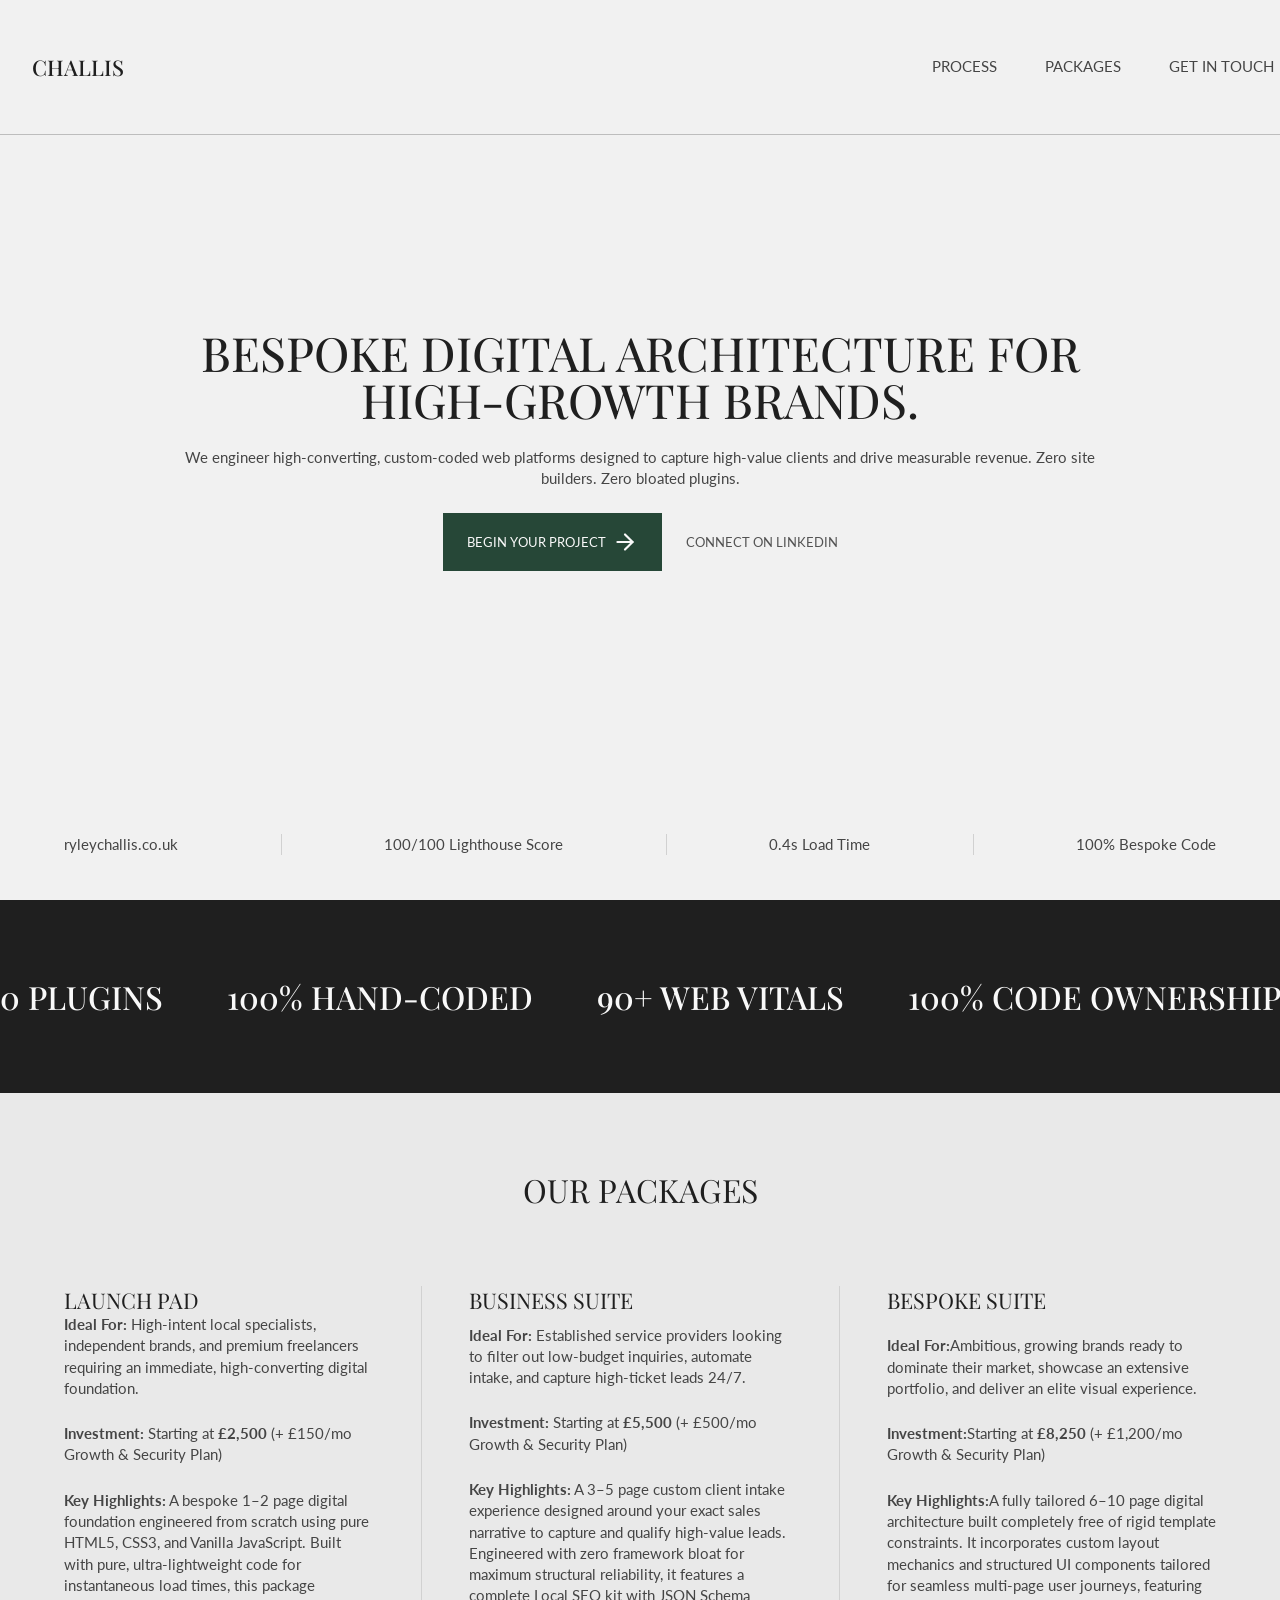
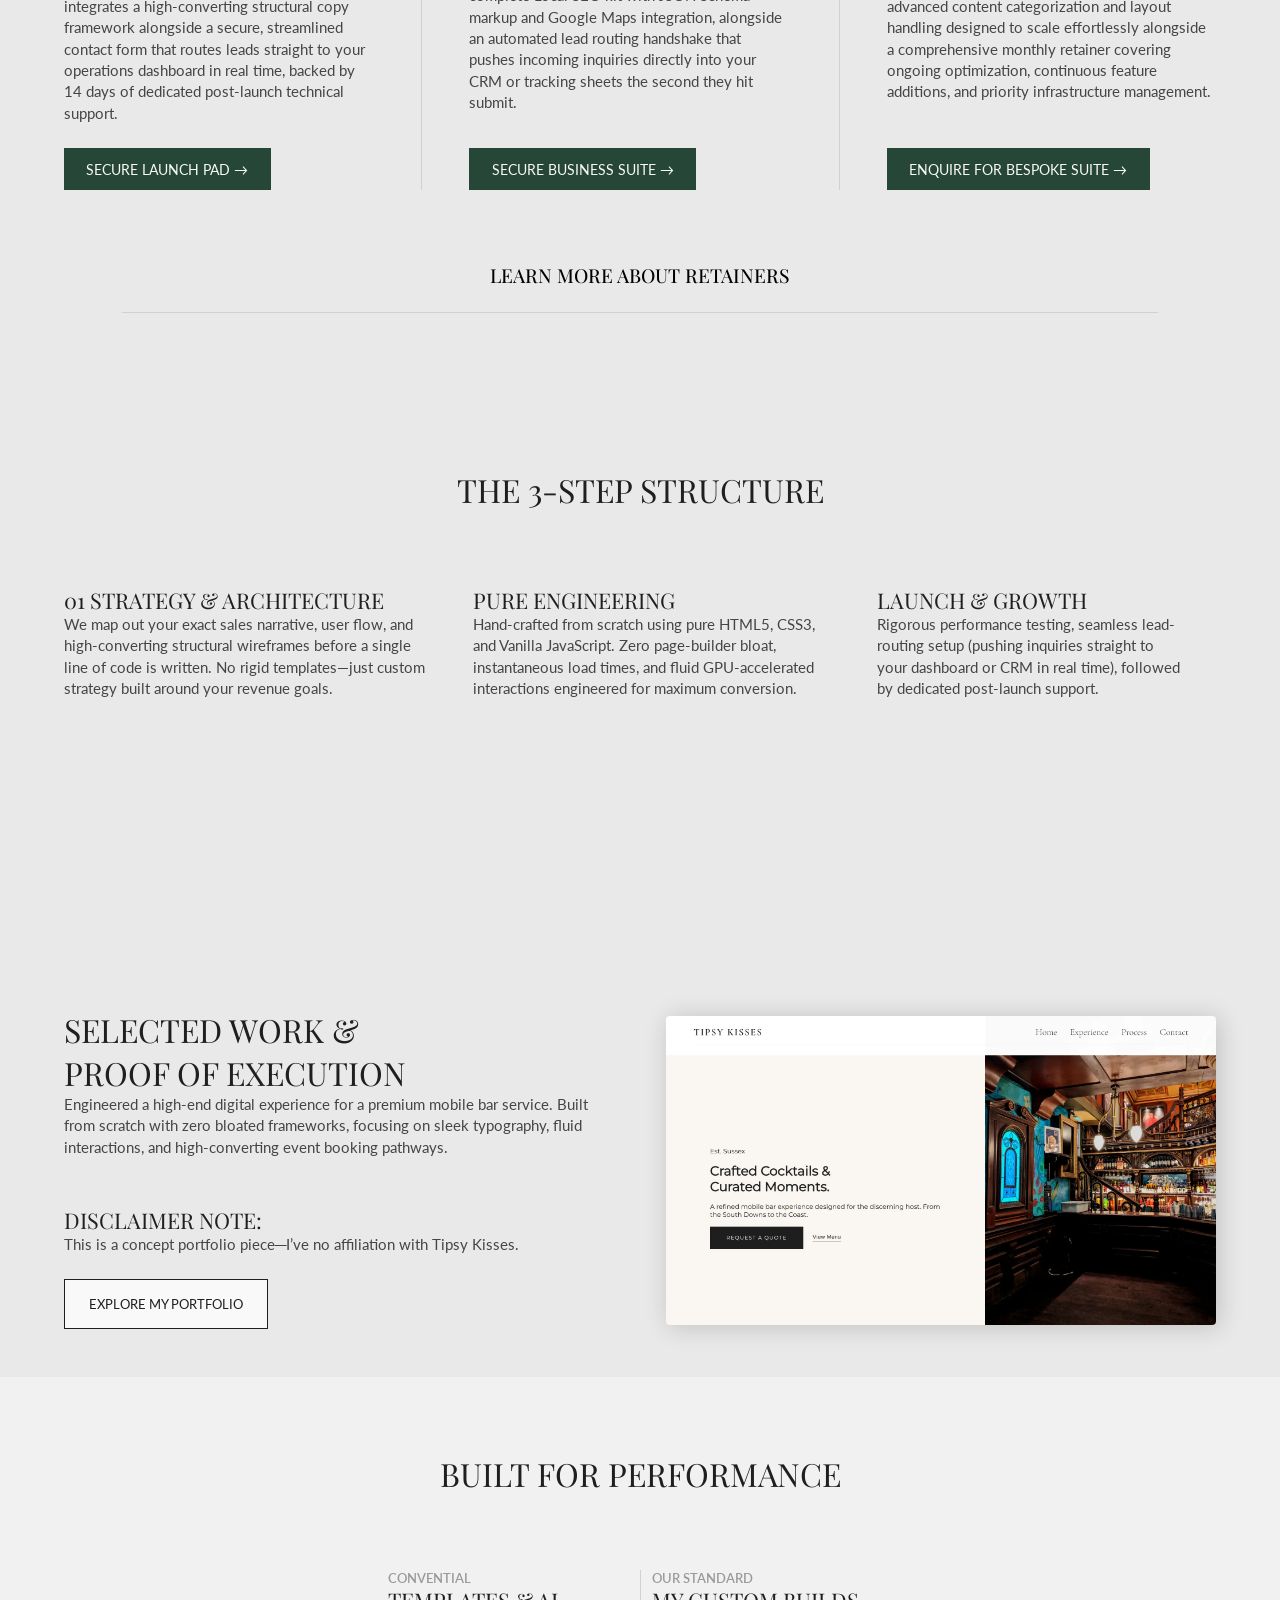
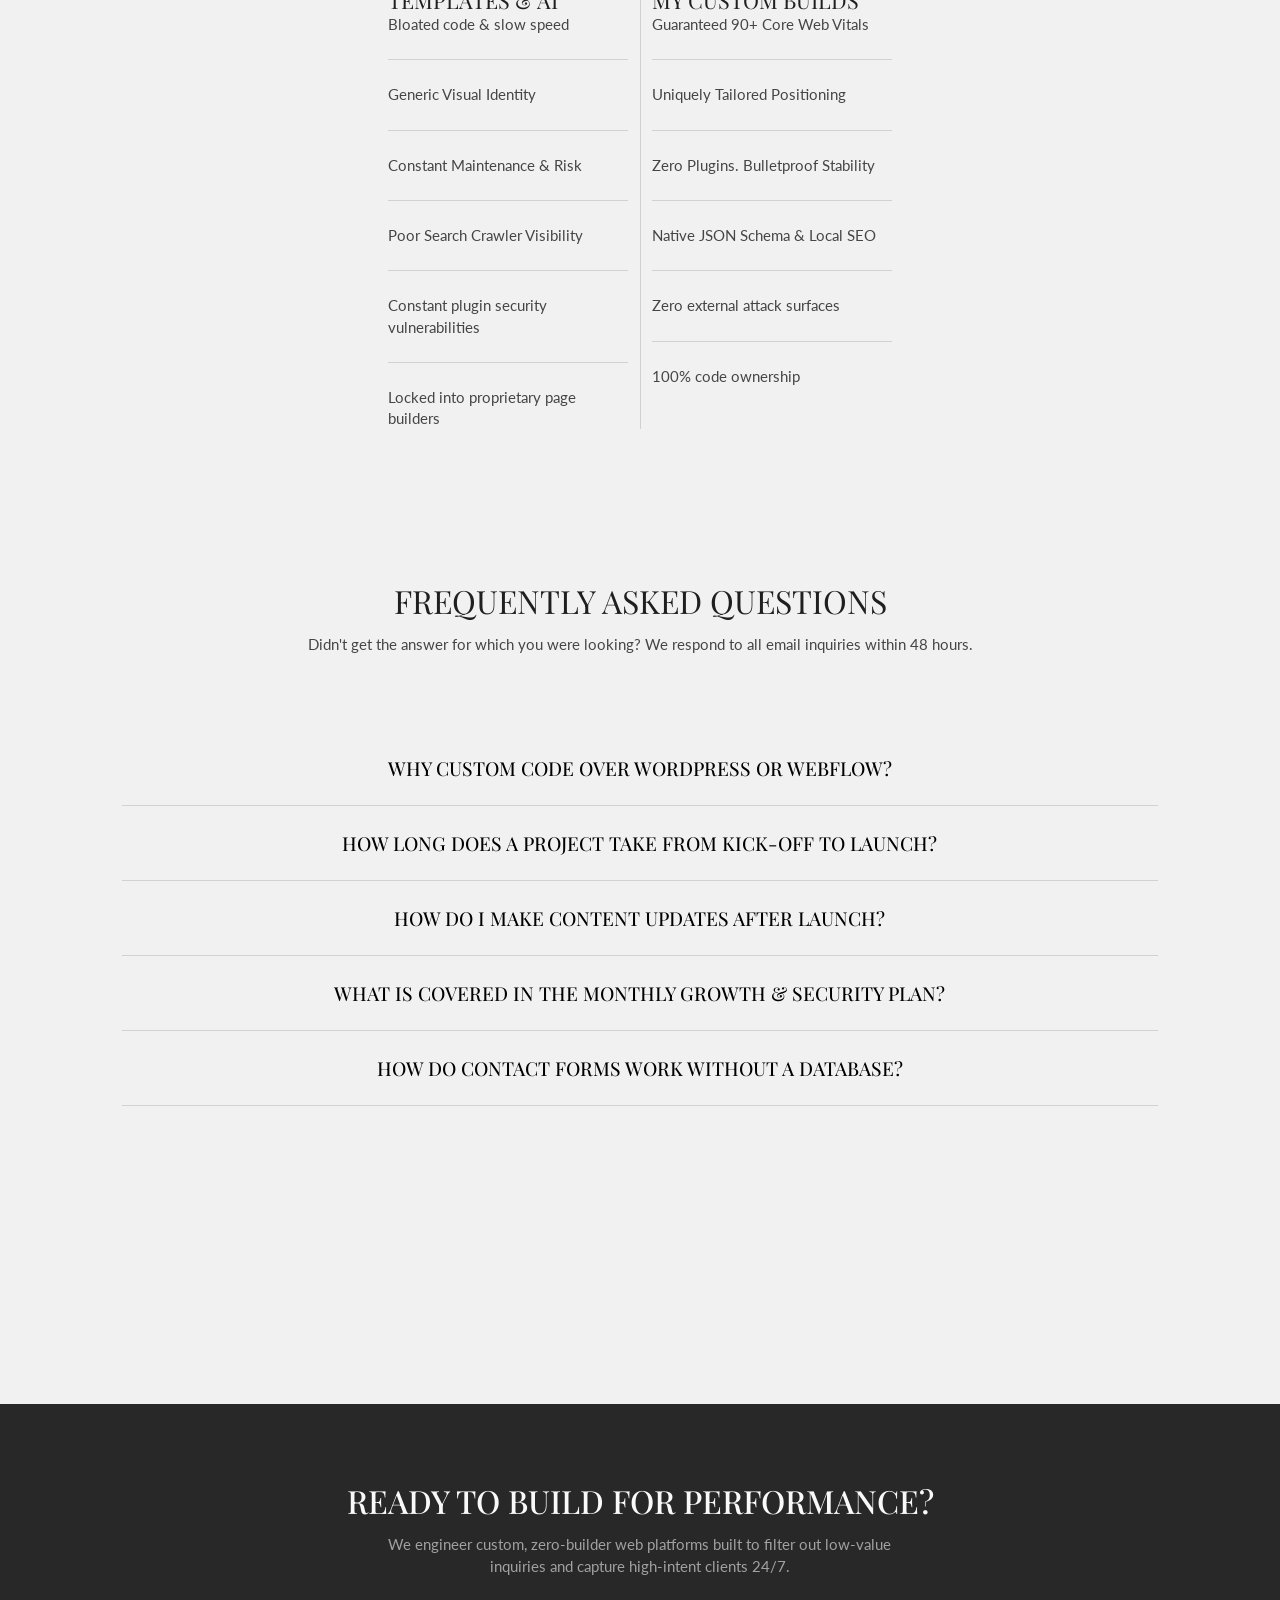
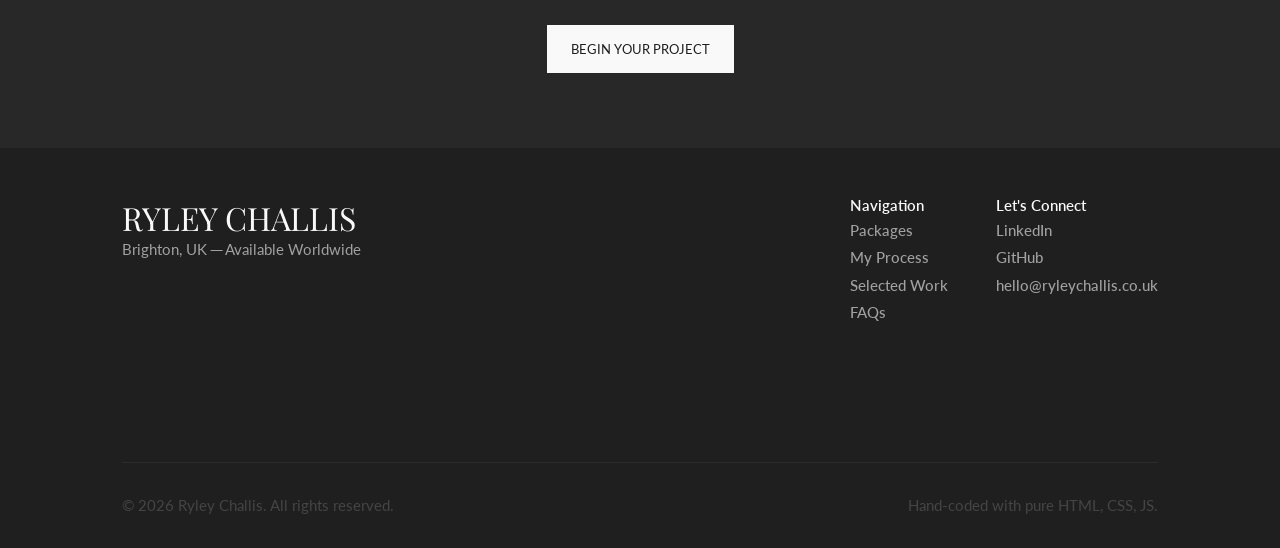
<file: index.html>
<!DOCTYPE html>
<html lang="en">
<head>
    <meta charset="UTF-8">
    <meta name="viewport" content="width=device-width, initial-scale=1.0">
    <title>Ryley Challis | Site Under Construction</title>

    <link rel="preconnect" href="https://fonts.googleapis.com">
    <link rel="preconnect" href="https://fonts.gstatic.com" crossorigin>
    <link href="https://fonts.googleapis.com/css2?family=Lato:ital,wght@0,100;0,300;0,400;0,700;0,900;1,100;1,300;1,400;1,700;1,900&family=Playfair+Display:ital,wght@0,400..900;1,400..900&display=swap" rel="stylesheet">


    <link rel="stylesheet" href="css/styles.css">
    <link rel="stylesheet" href="css/nav.css">
    <link rel="stylesheet" href="css/button.css">
    <link rel="stylesheet" href="css/query.css">
</head>
<body>
    <div id="sidebarOverlay"></div>
    <header>
        <div id="sidebar">
            <div class="sidebar-header">
                <button type="button" id="close-btn" aria-label="Close navigation menu">&times;</button>
                <h3>Challis.</h3>
            </div>
            <ul class="sidebar-links">
                <li><a href="">Process</a></li>
                <li><a href="">Packages</a></li>
                <li><a href="">Contact</a></li>
            </ul>
        </div>
        <nav>
            <button type="button" id="open-btn" aria-label="Open navigation menu">&#9776;</button>
            <a class="nav-logo" href="#">Challis</a>
            <ul class="nav-links">
                <li><a href="">Process</a></li>
                <li><a href="#packages">Packages</a></li>
                <li><a href="mailto:hello@ryleychallis.co.uk">Get In Touch</a></li>
            </ul>
        </nav>
    </header>
    <main>
        <section id="hero">
            <div class="container">
                <h1>Bespoke Digital Architecture for High-Growth Brands.</h1>
                <p>We engineer high-converting, custom-coded web platforms designed to capture high-value clients and drive measurable revenue. Zero site builders. Zero bloated plugins.</p>
                <div class="hero-actions">
                    <a class="btn-primary" href="#packages">Begin Your Project
                        <svg width="26" height="26" viewBox="0 0 24 24" fill="none" stroke="currentColor" stroke-width="2" stroke-linecap="round" stroke-linejoin="round" style="display: inline-block; vertical-align: middle; margin-left: 6px;">
                            <line x1="5" y1="12" x2="19" y2="12"></line>
                            <polyline points="12 5 19 12 12 19"></polyline>
                        </svg>
                    </a>
                    <a class="btn-secondary" href="https://linkedin.com/in/ryley-challis-49934a41b">Connect on linkedin
                    </a>
                </div>
                <div class="hero-stats">
                    <div class="stat-item">
                        <p>ryleychallis.co.uk</p>
                    </div>
                    <div class="stat-divider"></div>
                    <div class="stat-item">
                        <p>100/100 Lighthouse Score</p>
                    </div>
                    <div class="stat-divider"></div>
                    <div class="stat-item">
                        <p>0.4s Load Time</p>
                    </div>
                    <div class="stat-divider"></div>
                    <div class="stat-item">
                        <p>100% Bespoke Code</p>
                    </div>
                </div>
            </div>
        </section>

        <section id="trust">
            <div class="trust-track">
                <div class="marquee-content">
                    <h2>0 Plugins</h2>
                    <h2>100% Hand-Coded</h2>
                    <h2>90+ Web Vitals</h2>
                    <h2>100% Code Ownership</h2>
                    <h2>100/100 Lighthouse Score</h2>
                    <h2><0.5s Load Time</h2>
                </div>
                <div class="marquee-content" aria-hidden="true">
                    <h2>0 Plugins</h2>
                    <h2>100% Hand-Coded</h2>
                    <h2>90+ Web Vitals</h2>
                    <h2>100% Code Ownership</h2>
                    <h2>100/100 Lighthouse Score</h2>
                    <h2><0.5s Load Time</h2>
                </div>
            </div>
        </section>
        
        <section id="packages">
            <div class="container">
                <h2>Our Packages</h2>
                <div class="row-container">
                    <div class="package-card">
                        <h3>Launch Pad</h3>
                        <ul>
                            <li>
                                <b>Ideal For:</b>
                                High-intent local specialists, independent brands, and premium freelancers requiring an immediate, high-converting digital foundation.
                            </li>
                            <li>
                                <b>Investment:</b>
                                Starting at <b>£2,500</b> (+ £150/mo Growth & Security Plan)
                            </li>
                            <li>
                                <b>Key Highlights:</b>
                                A bespoke 1–2 page digital foundation engineered from scratch using pure HTML5, CSS3, and Vanilla JavaScript. Built with pure, ultra-lightweight code for instantaneous load times, this package integrates a high-converting structural copy framework alongside a secure, streamlined contact form that routes leads straight to your operations dashboard in real time, backed by 14 days of dedicated post-launch technical support.
                            </li>
                        </ul>
                        <a class="btn-primary" href="mailto:hello@ryleychallis.co.uk?subject=Project%20Inquiry%3A%20Launch%20Pad&body=Hi%20Ryley%2C%0A%0AI%20am%20interested%20in%20securing%20the%20Launch%20Pad%20package%20(%C2%A32%2C500)%20for%20my%20business.%20Here%20is%20a%20brief%20overview%20of%20our%20project%3A%0A%0A-%20Business%20Name%3A%0A-%20Current%20Website%20(if%20any)%3A%0A-%20Target%20Launch%20Date%3A%0A%0ALooking%20forward%20to%20hearing%20from%20you.%0A%0ABest%2C" target="_blank">
                            Secure Launch Pad &rarr;
                        </a>
                    </div>

                    <div class="card-divider"></div>

                    <div class="package-card">
                        <h3>Business Suite</h3>
                        <ul>
                            <li>
                                <b>Ideal For:</b>
                                Established service providers looking to filter out low-budget inquiries, automate intake, and capture high-ticket leads 24/7.
                            </li>
                            <li>
                                <b>Investment:</b>
                                Starting at <b>£5,500</b> (+ £500/mo Growth & Security Plan)
                            </li>
                            <li>
                                <b>Key Highlights:</b>
                                A 3–5 page custom client intake experience designed around your exact sales narrative to capture and qualify high-value leads. Engineered with zero framework bloat for maximum structural reliability, it features a complete Local SEO kit with JSON Schema markup and Google Maps integration, alongside an automated lead routing handshake that pushes incoming inquiries directly into your CRM or tracking sheets the second they hit submit.
                            </li>
                        </ul>
                        <a class="btn-primary" href="mailto:hello@ryleychallis.co.uk?subject=Project%20Inquiry%3A%20Business%20Suite&body=Hi%20Ryley%2C%0A%0AI%20am%20interested%20in%20the%20Business%20Suite%20(%C2%A35%2C325)%20for%20our%20client%20intake%20and%20lead%20infrastructure.%20Here%20are%20our%20project%20details%3A%0A%0A-%20Business%20Name%3A%0A-%20Current%20Website%3A%0A-%20Main%20Goals%20%2F%20Requirements%3A%0A-%20Target%20Launch%20Date%3A%0A%0ALooking%20forward%20to%20connecting.%0A%0ABest%2C" target="_blank">
                            Secure Business Suite &rarr;
                        </a>
                    </div>

                    <div class="card-divider"></div>

                    <div class="package-card">
                        <h3>Bespoke Suite</h3>
                        <ul>
                            <li><b>Ideal For:</b>Ambitious, growing brands ready to dominate their market, showcase an extensive portfolio, and deliver an elite visual experience.</li>
                            <li><b>Investment:</b>Starting at <b>£8,250</b> (+ £1,200/mo Growth & Security Plan)</li>
                            <li><b>Key Highlights:</b>A fully tailored 6–10 page digital architecture built completely free of rigid template constraints. It incorporates custom layout mechanics and structured UI components tailored for seamless multi-page user journeys, featuring advanced content categorization and layout handling designed to scale effortlessly alongside a comprehensive monthly retainer covering ongoing optimization, continuous feature additions, and priority infrastructure management.</li>
                        </ul>
                        <a class="btn-primary" href="mailto:hello@ryleychallis.co.uk?subject=Project%20Inquiry%3A%20Bespoke%20Suite&body=Hi%20Ryley%2C%0A%0AI%20am%20looking%20to%20discuss%20a%20Bespoke%20Suite%20build%20(%C2%A38%2C250%2B)%20for%20our%20brand.%20Here%20is%20an%20overview%20of%20our%20scope%3A%0A%0A-%20Business%20%2F%20Brand%20Name%3A%0A-%20Current%20Website%3A%0A-%20Key%20Features%20%2F%20Integrations%20Needed%3A%0A-%20Estimated%20Budget%20%2F%20Timeline%3A%0A%0ALooking%20forward%20to%20your%20reply.%0A%0ABest%2C" target="_blank">
                            Enquire For Bespoke Suite &rarr;
                        </a>
                    </div>
                </div>
                <div class="retainer-item">
                    <button class="retainer-button" type="button">Learn More about Retainers</button>
                    <div class="retainer-block">
                        <div class="retainer-group">
                            <h4>Launch Pad:</h4>
                            <ul>
                                <li><b>Daily Offsite Backups:</b> Cloud snapshots taken every 24 hours with emergency restoration.</li>
                                <li><b>Uptime & SSL Monitoring:</b> Continuous automated checks ensuring your site stays online and secure.</li>
                                <li><b>Core Web Vitals Maintenance:</b> Routine performance audits to keep your pure code loading instantly.</li>
                                <li><b>1 Hour Monthly Allocation:</b> Reserved for basic text edits, simple image updates, or small link adjustments.</li>
                                <li><b>Standard Support:</b> Direct email assistance backed by a 48-hour response window.</li>
                            </ul>
                        </div>

                        <div class="retainer-group">
                            <h4>Business Suite:</h4>
                            <ul>
                                <li><b>Daily High-Frequency Backups:</b> Upgraded snapshot frequency to safeguard active lead capture and inquiry data.</li>
                                <li><b>CRM & Form Integration Health Checks:</b> Continuous live verification ensuring your automated lead delivery pipeline never misses an intake.</li>
                                <li><b>Local SEO & Schema Maintenance:</b> Monthly technical refinements to keep your structured markup aligned for local search dominance.</li>
                                <li><b>3 Hours Monthly Allocation:</b> Triple the development hours for custom component tweaks, new content additions, or landing page expansions.</li>
                                <li><b>Priority Support:</b> Direct email and messaging support backed by an expedited 24-hour response window.</li>
                            </ul>
                        </div>

                        <div class="retainer-group">
                            <h4>Bespoke Suite:</h4>
                            <ul>
                                <li><b>Everything in Business Suite, plus:</b></li>
                                <li><b>Real-Time Version Control & Redundancy:</b> Continuous enterprise-grade oversight with instant-rollback infrastructure management.</li>
                                <li><b>Conversion Rate & UX Auditing:</b> Monthly data-backed reviews of your user journeys to continuously maximize inbound lead conversion.</li>
                                <li><b>Advanced Schema & Multi-Location SEO:</b> Comprehensive ongoing optimisation designed to scale right alongside your expanding market presence.</li>
                                <li><b>7 Hours Monthly Allocation:</b> Extensive dedicated monthly development time for rolling out new features, custom layout mechanics, and continuous scaling.</li>
                                <li><b>VIP Concierge Support:</b> Dedicated 4-hour emergency response window with direct line prioritisation for high-stakes business operations.</li>
                            </ul>
                        </div>
                    </div>
                </div>
            </div>
        </section>

        <section id="process">
            <div class="container">
                <h2>The 3-Step Structure</h2>
                <div class="row-container">
                    <div class="process-item">
                        <h3>01 Strategy & Architecture</h3>
                        <p>We map out your exact sales narrative, user flow, and high-converting structural wireframes before a single line of code is written. No rigid templates—just custom strategy built around your revenue goals.</p>
                    </div>
                    <div class="process-item">
                        <h3>Pure Engineering</h3>
                        <p>Hand-crafted from scratch using pure HTML5, CSS3, and Vanilla JavaScript. Zero page-builder bloat, instantaneous load times, and fluid GPU-accelerated interactions engineered for maximum conversion.</p>
                    </div>
                    <div class="process-item">
                        <h3>Launch & Growth</h3>
                        <p>Rigorous performance testing, seamless lead-routing setup (pushing inquiries straight to your dashboard or CRM in real time), followed by dedicated post-launch support.</p>
                    </div>
                </div>
            </div>
        </section>

        <section id="selected">
            <div class="container">
                <div class="row-container">
                    <div class="selected-text">
                        <div class="block">
                            <h2>Selected Work & Proof of Execution</h2>
                            <p>Engineered a high-end digital experience for a premium mobile bar service. Built from scratch with zero bloated frameworks, focusing on sleek typography, fluid interactions, and high-converting event booking pathways.</p>
                        </div>
                        <div class="block">
                            <h3>Disclaimer Note:</h3>
                            <p>This is a concept portfolio piece─I’ve no affiliation with Tipsy Kisses.</p>
                            <a class="btn-tertiary desktop-only" href="portfolio.html">Explore my Portfolio</a>
                        </div>
                    </div>
                    <div class="selected-image">
                        <img src="assets/tipsy.webp">
                    </div>
                    <a class="btn-tertiary mobile-only" href="portfolio.html">Explore my Portfolio</a>
                </div>
            </div>
        </section>

        <section id="comparison">
            <div class="container">
                <h2>Built for Performance</h2>
                <div class="row-container">
                    <div class="comparison-card">
                        <div class="comparison-header">
                            <span>Convential</span>
                            <h3>Templates & AI</h3>
                            <ul>
                                <li>Bloated code & slow speed</li>
                                <div class="list-spacer"></div>
                                <li>Generic Visual Identity</li>
                                <div class="list-spacer"></div>
                                <li>Constant Maintenance & Risk</li>
                                <div class="list-spacer"></div>
                                <li>Poor Search Crawler Visibility</li>
                                <div class="list-spacer"></div>
                                <li>Constant plugin security vulnerabilities</li>
                                <div class="list-spacer"></div>
                                <li>Locked into proprietary page builders</li>
                            </ul>
                        </div>
                    </div>
                    <div class="card-divider"></div>
                    <div class="comparison-card">
                        <div class="comparison-header">
                            <span>Our Standard</span>
                            <h3>My Custom Builds</h3>
                            <ul>
                                <li>Guaranteed 90+ Core Web Vitals</li>
                                <div class="list-spacer"></div>
                                <li>Uniquely Tailored Positioning</li>
                                <div class="list-spacer"></div>
                                <li>Zero Plugins. Bulletproof Stability</li>
                                <div class="list-spacer"></div>
                                <li>Native JSON Schema & Local SEO</li>
                                <div class="list-spacer"></div>
                                <li>Zero external attack surfaces</li>
                                <div class="list-spacer"></div>
                                <li>100% code ownership</li>
                            </ul>
                        </div>
                    </div>
                </div>
            </div>
        </section>

        <section id="faqs">
            <div class="container">
                <h2>Frequently Asked Questions</h2>
                <p class="subtitle">Didn't get the answer for which you were looking? We respond to all email inquiries within 48 hours.</p>
                <div class="faq-container container">
                    <div class="faq-item">
                        <button class="faq-question" type="button">Why custom code over WordPress or Webflow?</button>
                        <div class="faq-answer">
                            <p>Traditional builders rely on heavy editors and third-party plugins that bloat your site and slow down mobile load times. By writing pure HTML, CSS, and Vanilla JS, we eliminate redundant code to guarantee sub-second speeds. See our <a href="#comparison">Built for Performance</a> breakdown above to compare the exact benchmarks.</p>
                        </div>
                    </div>
                    <div class="faq-item">
                        <button class="faq-question" type="button">How long does a project take from kick-off to launch?</button>
                        <div class="faq-answer">
                            <p>Typically 2 to 5 weeks depending on scope. A Launch Pad site takes around 10–14 days, while our Business Suite and Bespoke projects take 3–5 weeks. You'll receive a clear timeline and milestone checklist on day one.</p>
                        </div>
                    </div>
                     <div class="faq-item">
                        <button class="faq-question" type="button">How do I make content updates after launch?</button>
                        <div class="faq-answer">
                            <p>We handle them for you. All builds include post-launch support, and our monthly Growth & Security Plan includes dedicated retainer hours for copy, image, and layout updates so you never have to touch a line of code.</p>
                        </div>
                    </div>

                     <div class="faq-item">
                        <button class="faq-question" type="button">What is covered in the monthly Growth & Security Plan?</button>
                        <div class="faq-answer">
                            <p>It covers enterprise-grade CDN hosting, active uptime monitoring, automated form routing, quarterly speed audits, and ongoing site maintenance to keep your platform running at peak performance.</p>
                        </div>
                    </div>

                     <div class="faq-item">
                        <button class="faq-question" type="button">How do contact forms work without a database?</button>
                        <div class="faq-answer">
                            <p>We use serverless endpoints (like custom Google Apps Script handshakes) to route lead data straight to your inbox or Google Sheets instantly, keeping your site fast and unhackable.</p>
                        </div>
                    </div>
                </div>
            </div>
        </section>

        <section id="final">
            <div class="container">
                <h2>Ready to Build for Performance?</h2>
                <p>We engineer custom, zero-builder web platforms built to filter out low-value inquiries and capture high-intent clients 24/7.</p>
                <a class="btn-tertiary" href="">Begin Your Project</a>
            </div>
        </section>
    </main>
    <footer>
        <div class="container">
            <div class="row-container">
                <div class="container intro">
                    <h2>RYLEY CHALLIS</h2>
                    <p>Brighton, UK ─ Available Worldwide</p>
                </div>
                <div class="footer-links">
                    <div class="footer-col">
                        <h3>Navigation</h3>
                        <ul>
                            <li><a href="#packages">Packages</a></li>
                            <li><a href="">My Process</a></li>
                            <li><a href="#selected">Selected Work</a></li>
                            <li><a href="#faqs">FAQs</a></li>
                        </ul>
                    </div>
                    <div class="footer-col">
                        <h3>Let's Connect</h3>
                        <ul>
                            <li><a href="https://www.linkedin.com/in/ryley-challis-49934a41b">LinkedIn</a></li>
                            <li><a href="https://github.com/RyleyChallis"">GitHub</a></li>
                            <li><a href="mailto:hello@ryleychallis.co.uk">hello@ryleychallis.co.uk</a></li>
                        </ul>
                    </div>
                </div>
            </div>
            <div class="footer-bottom">
                <p>© 2026 Ryley Challis. All rights reserved.</p>
                <p>Hand-coded with pure HTML, CSS, JS.</p>
            </div>
        </div>
    </footer>
    <script src="data/script.js" defer></script>
</body>
</html>
</file>
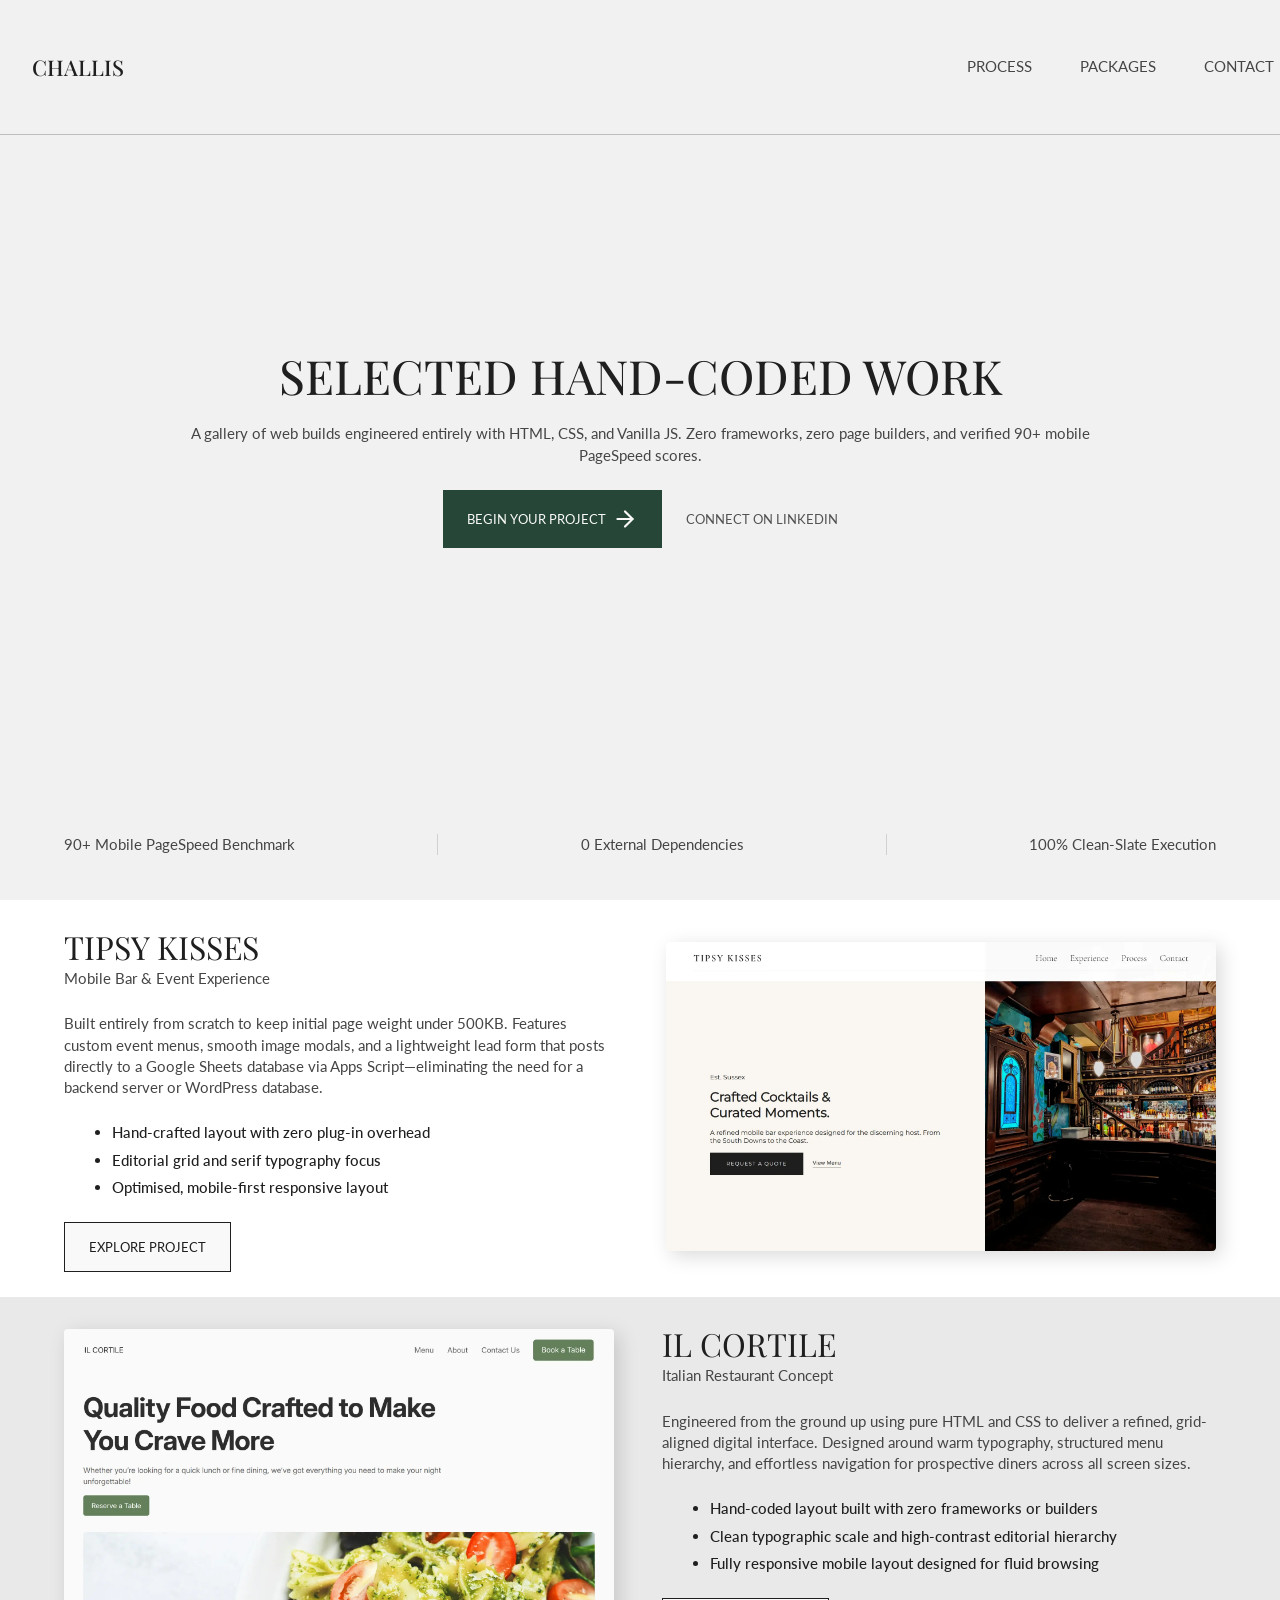
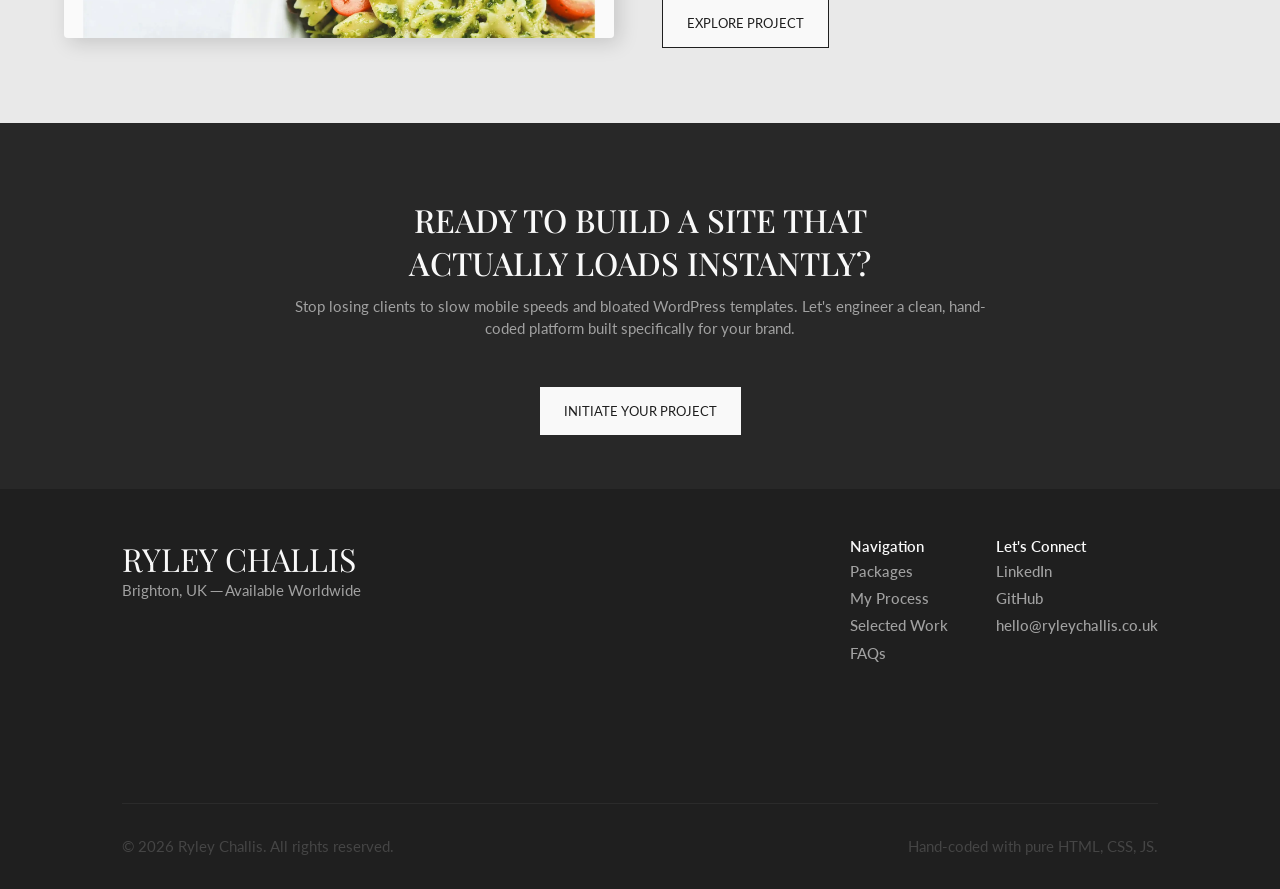
<file: portfolio.html>
<!DOCTYPE html>
<html lang="en">
<head>
    <meta charset="UTF-8">
    <meta name="viewport" content="width=, initial-scale=1.0">
    <title>Ryley Challis | Site Under Construction</title>

    <link rel="preconnect" href="https://fonts.googleapis.com">
    <link rel="preconnect" href="https://fonts.gstatic.com" crossorigin>
    <link href="https://fonts.googleapis.com/css2?family=Lato:ital,wght@0,100;0,300;0,400;0,700;0,900;1,100;1,300;1,400;1,700;1,900&family=Playfair+Display:ital,wght@0,400..900;1,400..900&display=swap" rel="stylesheet">


    <link rel="stylesheet" href="css/styles.css">
    <link rel="stylesheet" href="css/nav.css">
    <link rel="stylesheet" href="css/button.css">
    <link rel="stylesheet" href="css/query.css">
</head>
<body>
    <header>
        <nav>
            <a class="nav-logo" href="#">Challis</a>
            <ul class="nav-links">
                <li><a href="">Process</a></li>
                <li><a href="">Packages</a></li>
                <li><a href="">Contact</a></li>
            </ul>
        </nav>
    </header>
    <main id="portfolio-page">
        <section id="hero">
            <div class="container">
                <h1>Selected Hand-Coded Work</h1>
                <p>A gallery of web builds engineered entirely with HTML, CSS, and Vanilla JS. Zero frameworks, zero page builders, and verified 90+ mobile PageSpeed scores.</p>
                <div class="hero-actions">
                    <a class="btn-primary" href="#packages">Begin Your Project
                        <svg width="26" height="26" viewBox="0 0 24 24" fill="none" stroke="currentColor" stroke-width="2" stroke-linecap="round" stroke-linejoin="round" style="display: inline-block; vertical-align: middle; margin-left: 6px;">
                            <line x1="5" y1="12" x2="19" y2="12"></line>
                            <polyline points="12 5 19 12 12 19"></polyline>
                        </svg>
                    </a>
                    <a class="btn-secondary" href="https://linkedin.com/in/ryley-challis-49934a41b">Connect on linkedin
                    </a>
                </div>
                <div class="hero-stats">
                    <div class="stat-item">
                        <p>90+ Mobile PageSpeed Benchmark</p>
                    </div>
                    <div class="stat-divider"></div>
                    <div class="stat-item">
                        <p>0 External Dependencies</p>
                    </div>
                    <div class="stat-divider"></div>
                    <div class="stat-item">
                        <p>100% Clean-Slate Execution</p>
                    </div>
                </div>
            </div>
        </section>

        <section id="tipsy">
            <div class="row-container">
                <div class="project-text">
                    <div class="section-header">
                        <h2>Tipsy Kisses</h2>
                        <p>Mobile Bar & Event Experience</p>
                    </div>
                    <div class="project-details">
                        <p>Built entirely from scratch to keep initial page weight under 500KB. Features custom event menus, smooth image modals, and a lightweight lead form that posts directly to a Google Sheets database via Apps Script—eliminating the need for a backend server or WordPress database.</p>
                        <ul>
                            <li>Hand-crafted layout with zero plug-in overhead</li>
                            <li>Editorial grid and serif typography focus</li>
                            <li>Optimised, mobile-first responsive layout</li>
                        </ul>
                        <a class="btn-tertiary" href="">Explore Project</a>
                    </div>
               </div>
                <div class="project-image">
                    <img src="assets/tipsy.webp">
                </div>
            </div>
        </section>

        <section id="cortile">
            <div class="row-container">
                <div class="project-image">
                    <img src="assets/cortile1.webp">
                </div>
                <div class="project-text">
                    <div class="section-header">
                        <h2>Il Cortile</h2>
                        <p>Italian Restaurant Concept</p>
                    </div>
                    <div class="project-details">
                        <p>Engineered from the ground up using pure HTML and CSS to deliver a refined, grid-aligned digital interface. Designed around warm typography, structured menu hierarchy, and effortless navigation for prospective diners across all screen sizes.</p>
                        <ul>
                            <li>Hand-coded layout built with zero frameworks or builders</li>
                            <li>Clean typographic scale and high-contrast editorial hierarchy</li>
                            <li>Fully responsive mobile layout designed for fluid browsing</li>
                        </ul>
                        <a class="btn-tertiary" href="">Explore Project</a>
                    </div>
               </div>
            </div>
        </section>

        <section id="final">
            <div class="container">
                <h2>Ready to Build a Site That Actually Loads Instantly?</h2>
                <p>Stop losing clients to slow mobile speeds and bloated WordPress templates. Let's engineer a clean, hand-coded platform built specifically for your brand.</p>
                <a class="btn-tertiary" href="">Initiate Your Project</a>
            </div>
        </section>
    </main>
    <footer>
        <div class="container">
            <div class="row-container">
                <div class="container intro">
                    <h2>RYLEY CHALLIS</h2>
                    <p>Brighton, UK ─ Available Worldwide</p>
                </div>
                <div class="footer-links">
                    <div class="footer-col">
                        <h3>Navigation</h3>
                        <ul>
                            <li><a href="">Packages</a></li>
                            <li><a href="">My Process</a></li>
                            <li><a href="">Selected Work</a></li>
                            <li><a href="">FAQs</a></li>
                        </ul>
                    </div>
                    <div class="footer-col">
                        <h3>Let's Connect</h3>
                        <ul>
                            <li><a href="https://www.linkedin.com/in/ryley-challis-49934a41b">LinkedIn</a></li>
                            <li><a href="https://github.com/RyleyChallis"">GitHub</a></li>
                            <li><a href="mailto:hello@ryleychallis.co.uk">hello@ryleychallis.co.uk</a></li>
                        </ul>
                    </div>
                </div>
            </div>
            <div class="footer-bottom">
                <p>© 2026 Ryley Challis. All rights reserved.</p>
                <p>Hand-coded with pure HTML, CSS, JS.</p>
            </div>
        </div>
    </footer>
</body>
</html>
</file>
<file: css/styles.css>
* {
    box-sizing: border-box;
}

html, body {
    margin: 0;
    padding: 0;
    overflow-x: hidden;
    width: 100%;
}

body.no-scroll,
html.no-scroll {
  overflow: hidden;
}

section {
    min-height: 100vh;

    &:nth-child(1),
    &:nth-child(6),
    &:nth-child(7) {
        background-color: var(--bg-one);
  }

    &:nth-child(3),
    &:nth-child(4),
    &:nth-child(5) {
        background-color: var(--bg-two);
    }
}

.container {
    display: flex;
    flex-direction: column;
    align-items: flex-start;
    justify-content: center;
    max-width: 90%;
    margin: 0 auto;

    .row-container {
        max-width: none;
    }
}

#selected .container {
    max-width: 90%;
}

.row-container {
    display: flex;
    align-items: center;
    justify-content: space-between;
    max-width: 90%;
    margin: 0 auto;
}

h1 {
    font-size: var(--fs-h1);
    font-family: var(--ff-heading);
    font-weight: 450;
    color: var(--black);
    margin: 0;
}

h2 {
    font-size: var(--fs-h2);
    font-family: var(--ff-heading);
    font-weight: 300;
    color: var(--black);
    
    margin: 0 auto;
    padding: 75px 0;
    text-transform: uppercase;
}

h3 {
    font-size: var(--fs-h3);
    font-family: var(--ff-heading);
    font-weight: 350;
    color: var(--black);
    text-transform: uppercase;
    margin: 0;
}

h4 {
    font-size: var(--fs-h4);
    font-family: var(--ff-heading);
    font-weight: 350;
    color: var(--black);
    text-transform: uppercase;
    margin: 0;
}

p {
    font-size: var(--fs-p);
    font-family: var(--ff-body);
    font-weight: 400;
    color: var(--grey);
    margin: 0;
    line-height: 1.4;
    letter-spacing: 3%;
}

ul {
    padding: 0;
    margin: 0;
    list-style: none;
    
    display: flex;
    flex-direction: column;
    gap: 24px;

    li {
        font-size: var(--fs-p);
        font-family: var(--ff-body);
        color: var(--grey);
        margin: 0;
        line-height: 1.4;
        letter-spacing: 3%;
    }
}

img {
    user-select: none;
}

:root {
    --black: #1f1f1f;
    --grey: #454545;
    --border: #4545454e;
    --white: #f9f9f9;
    --bg-one: #f1f1f1;
    --bg-two: #e9e9e9;
    --green: #264737;

    --fs-h1: clamp(2.2rem, 6vw, 2.95rem);
    --fs-h2: clamp(1.8rem, 4.5vw, 2rem);
    --fs-h3: clamp(1.155rem, 2.45vw, 1.35rem);
    --fs-h4: clamp(1rem, 2.15vw, 1.15rem);
    --fs-p: clamp(0.9rem, 2vw, 0.95rem);
    --fs-btn: clamp(0.7rem, 1vw, 0.8rem);

    --ff-heading: 'Playfair Display', serif;
    --ff-body: 'Lato', sans-serif;
    interpolate-size: allow-keywords;
}

::selection {
    background-color: var(--border);
}

#hero {
    display: flex;
    flex-direction: column;
    justify-content: center;
    align-items: center;

    .container {
        display: flex;
        flex-direction: column;
        align-items: center;
        max-width: 90%;

        gap: 24px;
        text-align: center;

        h1 {
            max-width: 80%;
            text-transform: uppercase;
            line-height: 1;
            letter-spacing: 3%;
        }

        p {
            max-width: clamp(70%, 72.5vw, 95%);

            a {
                color: inherit;
                font-weight: 600;
            }
        }
        .hero-stats {
            display: flex;
            position: absolute;
            bottom: 5%;
            gap: clamp(1rem, 3vw, 3rem); 
            width: 90%;
            justify-content: center;
            align-items: center;

            .stat-divider {
                width: 1px;
                align-self: stretch;
                background-color: #d1d1d1;
                margin: 0 auto;
            }

            .stat-item {
                white-space: nowrap;
            }
        }
    }
}

#trust {
  display: flex;
  overflow: hidden;
  min-height: 10vh;
  background-color: var(--black);
  width: 100%;

  .trust-track {
    display: flex;
    width: max-content;
    animation: marquee 17s linear infinite;

    &:hover {
      animation-play-state: paused;
    }
  }

  .marquee-content {
    display: flex;
    align-items: center;
    gap: 4rem;
    padding-right: 48px;
    flex-shrink: 0;

    h2 {
      color: var(--white);
      font-weight: 500;
      height: fit-content;
    }
  }
}

@keyframes marquee {
  0% {
    transform: translateX(0%);
  }
  100% {
    transform: translateX(-50%);
  }
}

#packages {
    padding-bottom: 75px;

    .container {
        max-width: 90%;
    }
    .row-container {
        align-items: stretch;
        gap: 48px;
        padding-bottom: 48px;
    }
    .package-card {
        display: flex;
        flex-direction: column;
        justify-content: space-between;
        align-items: flex-start;

        max-width: 450px;

        .btn-primary {
            margin: 24px auto 0 0;
            font-size: 0.9rem;
            padding: 0.8rem 1.4rem;
            text-align: center;
        }
    }

    .card-divider {
        width: 1px;
        align-self: stretch;
        background-color: #d1d1d1;
        margin: 0 auto;
    }

    .retainer-item {
        border-bottom: 1px solid #d1d1d1;
        width: 90%;
        margin: 0 auto;

        &.active {
            background-color: #e0e0e0;
            padding-bottom: 48px;
        }

        .retainer-button {
            width: 100%;
            background: none;
            border: none;
            padding: 24px 0;
            
            font-size: clamp(1rem, 3vw, 1.2rem);
            font-family: var(--ff-heading);
            font-weight: 450;
            text-transform: uppercase;
            cursor: pointer;
            transition: background-color 0.3s ease;

            &:hover {
                background-color: #e0e0e0;
            }
        }
            &.active .retainer-block {
                max-height: 900px;
                padding: 0 0 0 48px;
            }
        
        .retainer-block {
            max-height: 0;
            margin: 0 auto;
            overflow: hidden;
            transition: max-height 0.35s ease-out, padding 0.35s ease-out, background-color 0.2s ease;
            padding: 0 0 0 48px;
            background-color: #e0e0e0;

            display: flex;
            flex-direction: column;
            gap: 48px;

            font-size: var(--fs-p);

            .retainer-group {
                ul {
                    gap: 6px;
                    list-style-type: disc;
                    padding-left: 48px;
                }
                li {
                    max-width: 80%;
                    margin: 0 auto 0 0;

                    a {
                        color: inherit;
                        font-weight: 600;
                    }
                }
            }
        }
    }
}

#process {
    min-height: 60vh;

    .container {
        .row-container {
            .process-item {
                p {
                    max-width: 90%;
                }
            }
        }
    }
}

#selected {
    min-height: auto;
    padding-bottom: 48px;
        
    .container {
        justify-content: flex-start;
        margin-right: auto;

        h2 {
            margin-right: auto;
            margin-left: 0;
            max-width: 20ch;
            padding-bottom: 0;
        }

        .row-container {
            align-items: flex-end;
            gap: 48px;

            .selected-text {
                display: flex;
                flex-direction: column;
                gap: 48px;
                
                .block {
                    display: flex;
                    flex-direction: column;

                    a.desktop-only {
                        margin-top: 24px;
                    }
                }
            }

            .selected-image {
                img {
                    aspect-ratio: 16 / 9;
                    max-width: 550px;
                    border-radius: 4px;
                    box-shadow: 3px 2px 25px color-mix(in srgb, var(--black) 20%, transparent);
                }
            }
        }
    }
}

#comparison {
    min-height: auto;
    padding-bottom: 75px;

    .container {
        .row-container {
            padding: 0 24px;
            gap: 12px;
            align-items: flex-start;

            .comparison-card {
                width: 50%;
                .comparison-header {
                    display: flex;
                    flex-direction: column;
                    
                    span {
                        font-size: clamp(0.7rem, 1vw, 0.95rem);
                        font-family: var(--ff-body);
                        font-weight: 550;

                        color: var(--grey);
                        opacity: 0.5;
                        text-transform: uppercase;
                        letter-spacing: -1%;
                    }
                }

                .list-spacer {
                    background-color: #d1d1d1;
                    width: 100%;
                    height: 1px;
                }
            }
        }
        .card-divider {
            width: 1px;
            align-self: stretch;
            background-color: #d1d1d1;
            margin: 0 auto;
        }
    }
}

#faqs {
    padding-bottom: 75px;

    h2 {
        padding-bottom: 12px;
        text-align: center;
    }

    p.subtitle {
        padding-bottom: 75px;
        margin: 0 auto;
        text-align: center;
    }

    .faq-item {
        border-bottom: 1px solid #d1d1d1;
        margin-left: auto;
        margin-right: auto;

        .faq-question {
            width: 100%;
            background: none;
            border: none;
            padding: 24px 0 24px 0;
            
            font-size: clamp(1rem, 3vw, 1.2rem);
            font-family: var(--ff-heading);
            font-weight: 450;
            text-transform: uppercase;
            cursor: pointer;
            transition: background-color 0.3s ease;

            &:hover {
                background-color: #e0e0e0;
            }
        }
        .faq-answer {
            max-height: 0;
            margin: 0 auto;
            overflow: hidden;
            transition: min-height 0.3s ease-out, padding 0.3s ease-out, background-color 0.2s ease;
            padding: 0;
            text-align: center;
            background-color: #e0e0e0;

            font-size: var(--fs-p);

            p {
                max-width: 80%;
                margin: 0 auto;

                a {
                    color: inherit;
                    font-weight: 600;
                }
            }
        }

        &:first-child.active {
            padding-bottom: 22px;
        }

        &.active {
            background-color: #e0e0e0;
        }

        &.active .faq-answer {
            min-height: 75px;
            padding-bottom: 2px;
        }
    }
}

#final {
    background-color: #282828;
    padding-bottom: 75px;
    min-height: auto;

    h2 {
        color: var(--white);
        padding-bottom: 12px;
        font-weight: 500;
        text-align: center;
    }
    p {
        color: #a1a1a1;
        max-width: 45%;
        margin: 0 auto;
        text-align: center;
    }

    a {
        margin: 48px auto 0 auto;

        &:hover {
            filter: brightness(80%);
        }
    }
}

/* INDEX.HTML END */
/* PORTFOLIO.HTML START */

#portfolio-page {
    #tipsy, 
    #cortile {
        min-height: auto;
        padding: 25px 0;

        .row-container {
            gap: 48px;
        }

        .project-text {
            display: flex;
            flex-direction: column;
            gap: 24px;

            .section-header {
                display: flex;
                flex-direction: column;

                h2 {
                    padding-bottom: 0;
                    padding-top: 0;
                    margin: 0;
                }
            }
            .project-details {
                display: flex;
                flex-direction: column;
                max-width: none;
                gap: 24px;

                ul {
                    gap: 6px;
                    list-style-type: disc;
                    padding-left: 48px;

                    li {
                        font-weight: 500;
                        color: var(--black);
                    }
                }
            }
        }
        .project-image img {
            max-width: 550px;
            border-radius: 4px;
            box-shadow: 5px 5px 20px rgba(0, 0, 0, 0.15);
        }
    }
    #cortile {
        padding-bottom: 75px;
    }
    #final {
        padding-bottom: 54px;

        h2 {
            max-width: 50%;
            text-align: center;
            padding-bottom: 12px;
        }
        p {
            max-width: 60%;
        }
    }
}

/* BEGINNING OF UNIVERSAL FOOTER CSS */ 

footer {
    background-color: var(--black);
    height: 400px;

    .row-container {
        align-items: flex-start;
        justify-content: space-between;
        padding-top: 48px;
        width: 90%;
        margin: 0 auto;

        .intro {
            margin-right: auto;
            margin-left: 0;
            
            h2 {
                color: var(--white);
                padding: 0;
                margin-left: 0;
            }
            p {
                color: #a1a1a1;
            }
        }
        .footer-links {
            display: flex;
            gap: 48px;
            align-items: flex-start;

            .footer-col {
                display: flex;
                flex-direction: column;
                height: fit-content;
                gap: 6px;

                h3 {
                    font-size: var(--fs-p);
                    font-family: var(--ff-body);
                    text-transform: none;
                    font-weight: 600;
                    color: var(--white);
                }

                ul {
                    padding: 0;
                    display: flex;
                    flex-direction: column;
                    gap: 6px;

                    li {
                        a {
                            font-size: var(--fs-li);
                            font-family: var(--ff-body);
                            font-weight: 500;
                            color: #a1a1a1;
                            text-decoration: none;
                            transition: color 0.2s ease;

                            &:hover {
                                color: var(--white);
                            }
                        }
                    }
                }
            }
        }
    }
    .footer-bottom {
        display: flex;
        align-items: center;
        justify-content: space-between;
        border-top: 1px solid var(--border);
        padding: 32px 0;
        
        color: var(--border);
        white-space: nowrap;
        margin: 0 auto;
        width: 90%;
    }
}

footer > .container {
    height: 100%;
    display: flex;
    flex-direction: column;
    justify-content: space-between;
}
</file>
<file: css/nav.css>
nav {
    display: flex;
    align-items: center;
    justify-content: space-between;
    position: absolute;

    width: 100%;
    height: 15vh;
    padding: 0 0.5% 0 2.5%;
    border-bottom: 1px solid var(--border);

    .nav-logo {
        font-size: var(--fs-h3);
        font-family: var(--ff-heading);
        font-weight: 500;
        color: var(--black);

        text-decoration: none;
        text-transform: uppercase;
    }
    .nav-links {
        flex-direction: row;
        align-items: center;
        gap: 3rem;
        text-transform: uppercase;

        li {
            a {
                text-decoration: none;
                color: var(--grey);
                transition: color 0.2s ease;

                &:hover {
                    color: var(--black);
                }
            }
        }
    }
    button {
        display: none;
        background-color: transparent;
        border: none;
        font-size: var(--fs-h3);
        line-height: 1;
    }
}

#sidebar {
  position: fixed;
  top: 0;
  left: 0;
  height: 100vh;
  width: 80vw;
  transform: translateX(-100%);
  visibility: hidden;
  pointer-events: none;
  transition: transform 0.3s cubic-bezier(0.16, 1, 0.3, 1), visibility 0.3s;
}

#sidebarOverlay {
  position: fixed;
  top: 0;
  left: 0;
  width: 100vw;
  height: 100vh;
  background-color: rgba(0, 0, 0, 0.7);
  
  visibility: hidden;
  pointer-events: none;
  opacity: 0;
  transition: opacity 0.3s ease, visibility 0.3s;
}

#sidebarOverlay.active {
  visibility: visible;
  pointer-events: auto;
  opacity: 1;
}

#sidebar.active {
  transform: translateX(0);
  visibility: visible;
  pointer-events: auto;
  background-color: var(--white);
  max-width: 60vw;
  width: 100%;
  z-index: 9999;


    .sidebar-header {
        display: flex;
        align-items: center;
        justify-content: space-between;
        position: relative;
        max-width: 40%;
        padding: 5vh 12px;
        gap: 12px;

        button {
            background-color: transparent;
            border: none;
            font-size: var(--fs-h2);
            color: var(--grey);
            flex-shrink: 0;
        }
    }
    .sidebar-links {
        position: absolute;
        top: 50%;
        left: 50%;
        transform: translate(-50%, -50%);
        width: 100%;
        text-align: left;
        list-style: none;
        margin: 0;
        padding-left: 24px;
        text-transform: uppercase;

        a {
            text-decoration: none;
            color: var(--grey);
        }
    }
}
</file>
<file: css/button.css>
.btn-primary {
    background-color: var(--green);
    color: var(--white);

    padding: 16px 24px;
    text-decoration: none;
    white-space: nowrap;
    max-width: fit-content;

    display: flex;
    align-items: center;
    user-select: none;

    font-size: var(--fs-btn);
    font-family: var(--ff-body);
    text-transform: uppercase;
    transition: background-color 0.3s ease;
}

.btn-primary:hover {
    background-color: var(--black);
}

.btn-secondary {
    color: var(--black);
    opacity: 0.75;

    display: flex;
    align-items: center;

    text-decoration: none;
    white-space: nowrap;
    max-width: fit-content;

    font-size: var(--fs-btn);
    font-family: var(--ff-body);
    text-transform: uppercase;
    transition: opacity 0.2s ease;
}

.btn-secondary:hover {
    opacity: 1;
}

.btn-secondary:hover svg {
    transform: translateX(3px);
}

.btn-tertiary {
    background-color: var(--white);
    border: 1.5px solid var(--black);
    color: var(--black);

    padding: 16px 24px;
    text-decoration: none;
    white-space: nowrap;
    max-width: fit-content;
    user-select: none;

    font-size: var(--fs-btn);
    font-family: var(--ff-body);
    text-transform: uppercase;
    transition: background-color 0.3s ease, color 0.3s ease;
}

.btn-tertiary:hover {
    background-color: var(--black);
    color: var(--white);
}

.hero-actions {
    display: flex;
    align-items: center;
    gap: 24px;
}

#final .btn-tertiary {
    border: none;

    &:hover {
        background-color: var(--grey);
    }
}
</file>
<file: css/query.css>
@media (min-width: 1250px) {
    a.mobile-only {
        display: none;
    }
}

@media (max-width: 1250px) {
    #packages .row-container,
    #selected .row-container {
        flex-direction: column;
        gap: 48px;
    }

    #selected .selected-image img {
        max-width: 80% !important; 
        display: flex;
        margin: 0 auto;
    }

    #packages .package-card {
        max-width: none !important;
    }

    .package-divider {
        width: 90% !important;
        height: 1px;
        align-self: auto;
        margin: 40px 0;
    }
    #selected {
        a.mobile-only {
            display: block;
            margin: 0 auto;
        }
        a.desktop-only {
            display: none;
        }
    }
}


@media (max-width: 863px) {
    footer {
        min-height: 450px;
    }
    footer .row-container {
        flex-direction: column;
        gap: 48px;
    }
}

@media (max-width: 768px) {
    h2 {
        text-align: center;
    }
    nav {
        padding: 0 12px;
        justify-content: flex-start;
        align-items: center;
        gap: 12px;
        
        .nav-links li a {
            display: none;
        }

        button#open-btn {
            display: block;
        }

        .nav-logo {
            line-height: 1;
        }
    }
    footer .footer-bottom {
        flex-direction: column;
    }
    #hero {
        .hero-stats {
            visibility: hidden;
        }
    }
    #comparison .row-container {
        flex-direction: column;
        width: 100%;
        align-items: center;
        text-align: center;

        .comparison-card {
            width: 90% !important;
        }
    }
}

@media (max-width: 605px) {
    .hero-actions {
        display: flex;
        flex-direction: column;
    }
}
</file>
